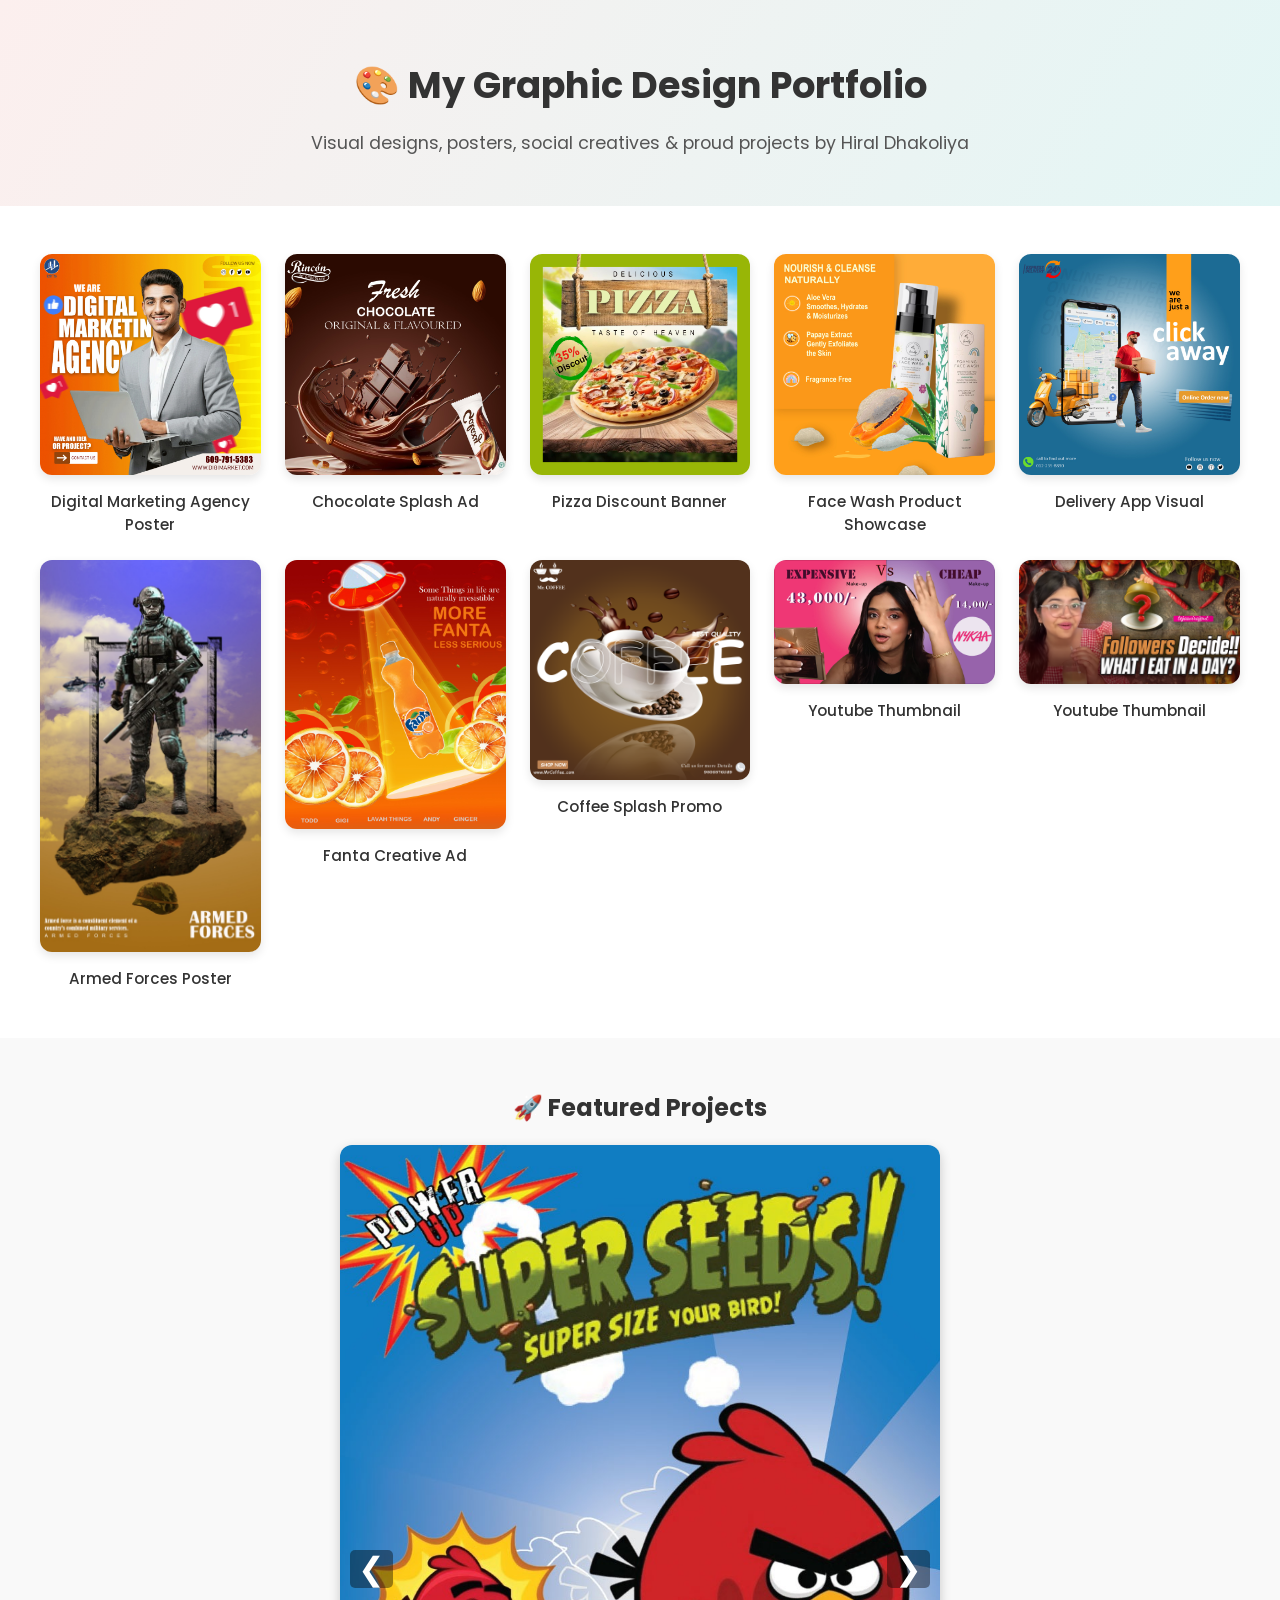
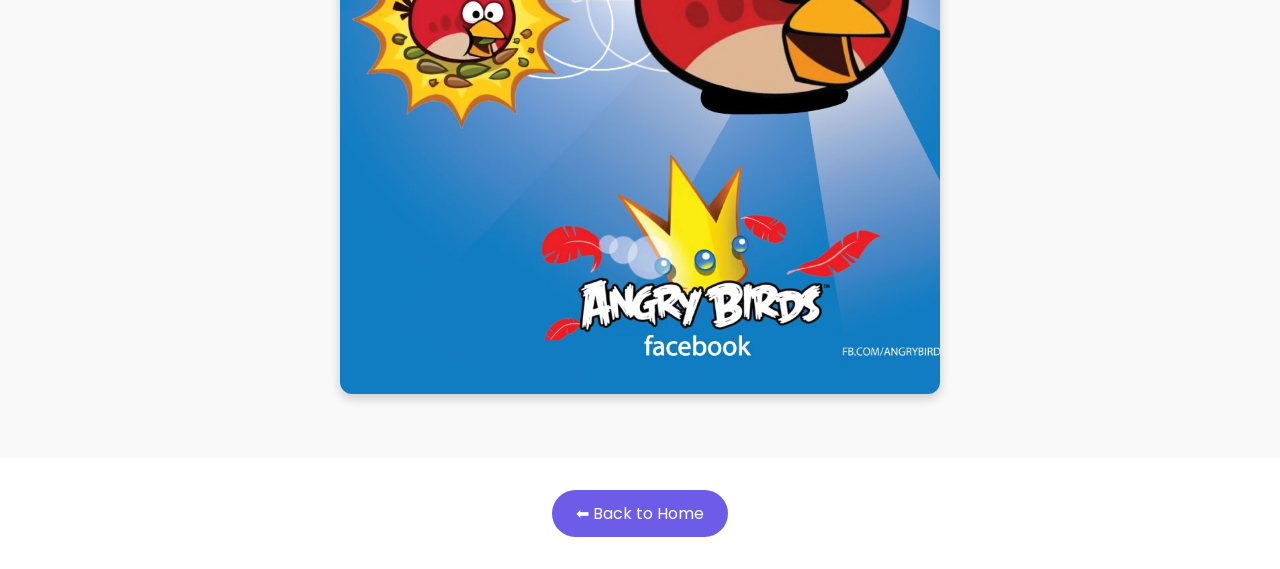
<file: designs.html>
<!DOCTYPE html>
<html lang="en">
<head>
  <meta charset="UTF-8" />
  <meta name="viewport" content="width=device-width, initial-scale=1.0"/>
  <title>My Design Work | Hiral Dhakoliya</title>
  <link href="https://fonts.googleapis.com/css2?family=Poppins:wght@300;500;700&display=swap" rel="stylesheet" />
  <style>
    body {
      font-family: 'Poppins', sans-serif;
      background: #fff;
      margin: 0;
      color: #333;
      text-align: center;
    }

    header {
      padding: 2rem 1rem;
      background: linear-gradient(120deg, #fcefee, #e3f6f5);
    }

    header h1 {
      font-size: 2.3rem;
      margin-bottom: 0.5rem;
    }

    header p {
      font-size: 1.1rem;
      color: #555;
    }

    .grid-gallery {
      display: grid;
      grid-template-columns: repeat(auto-fit, minmax(220px, 1fr));
      gap: 1.5rem;
      padding: 3rem 1rem;
      max-width: 1200px;
      margin: auto;
    }

    .grid-item {
      cursor: pointer;
    }

    .grid-item img {
      width: 100%;
      border-radius: 12px;
      box-shadow: 0 4px 10px rgba(0,0,0,0.1);
      transition: transform 0.3s;
    }

    .grid-item:hover img {
      transform: scale(1.03);
    }

    .grid-caption {
      margin-top: 0.5rem;
      font-weight: 500;
      font-size: 0.95rem;
    }

    .carousel-section {
      padding: 2rem 1rem 4rem;
      background: #f9f9f9;
    }

    .carousel-container {
      position: relative;
      max-width: 600px;
      margin: 0 auto;
      overflow: hidden;
      border-radius: 12px;
      box-shadow: 0 4px 12px rgba(0,0,0,0.2);
    }

    .carousel-track {
      display: flex;
      transition: transform 0.4s ease;
    }

    .carousel-item {
      min-width: 100%;
      object-fit: cover;
    }

    .carousel-btn {
      position: absolute;
      top: 50%;
      transform: translateY(-50%);
      background-color: rgba(0,0,0,0.4);
      color: white;
      border: none;
      font-size: 2rem;
      padding: 0 0.5rem;
      cursor: pointer;
      z-index: 10;
      border-radius: 5px;
    }

    .carousel-btn:hover {
      background-color: rgba(0,0,0,0.6);
    }

    .carousel-btn.prev {
      left: 10px;
    }

    .carousel-btn.next {
      right: 10px;
    }

    .back-home {
      display: inline-block;
      margin: 2rem auto;
      background: #6c5ce7;
      color: white;
      padding: 0.7rem 1.5rem;
      border-radius: 25px;
      text-decoration: none;
      transition: background 0.3s;
    }

    .back-home:hover {
      background: #4834d4;
    }

    /* Lightbox */
    .lightbox {
      display: none;
      position: fixed;
      top: 0; left: 0;
      width: 100%; height: 100%;
      background: rgba(0,0,0,0.9);
      justify-content: center;
      align-items: center;
      z-index: 999;
    }

    .lightbox img {
      max-width: 90%;
      max-height: 90%;
      border-radius: 12px;
      box-shadow: 0 2px 10px rgba(255,255,255,0.2);
    }

    .lightbox:target {
      display: flex;
    }

    @media (max-width: 600px) {
      header h1 {
        font-size: 1.7rem;
      }

      .carousel-btn {
        font-size: 1.5rem;
      }

      .grid-caption {
        font-size: 0.85rem;
      }
    }
  </style>
</head>
<body>

  <header>
    <h1>🎨 My Graphic Design Portfolio</h1>
    <p>Visual designs, posters, social creatives & proud projects by Hiral Dhakoliya</p>
  </header>

  <section class="grid-gallery">
   <div class="grid-item"><a href="#img7"><img src="images/design7.jpeg"></a><div class="grid-caption">Digital Marketing Agency Poster</div></div>
<div class="grid-item"><a href="#img8"><img src="images/design8.jpeg"></a><div class="grid-caption">Chocolate Splash Ad</div></div>
<div class="grid-item"><a href="#img9"><img src="images/design9.jpeg"></a><div class="grid-caption">Pizza Discount Banner</div></div>
<div class="grid-item"><a href="#img10"><img src="images/design10.jpeg"></a><div class="grid-caption">Face Wash Product Showcase</div></div>
<div class="grid-item"><a href="#img11"><img src="images/design11.jpeg"></a><div class="grid-caption">Delivery App Visual</div></div>
<div class="grid-item"><a href="#img12"><img src="images/design12.jpeg"></a><div class="grid-caption">Armed Forces Poster</div></div>
<div class="grid-item"><a href="#img13"><img src="images/design13.jpeg"></a><div class="grid-caption">Fanta Creative Ad</div></div>
<div class="grid-item">
  <a href="#img14"><img src="images/design14.png"></a>
  <div class="grid-caption">Coffee Splash Promo</div>
</div>
<div class="grid-item">
  <a href="#img15"><img src="images/design15.jpg"></a>
  <div class="grid-caption">Youtube Thumbnail</div>
</div>
<div class="grid-item">
  <a href="#img2"><img src="images/design2.png"></a>
  <div class="grid-caption">Youtube Thumbnail</div>
</div>

  </section>

  <!-- Lightbox Popups -->
  <div class="lightbox" id="img7"><img src="images/design7.jpeg"></div>
<div class="lightbox" id="img8"><img src="images/design8.jpeg"></div>
<div class="lightbox" id="img9"><img src="images/design9.jpeg"></div>
<div class="lightbox" id="img10"><img src="images/design10.jpeg"></div>
<div class="lightbox" id="img11"><img src="images/design11.jpeg"></div>
<div class="lightbox" id="img12"><img src="images/design12.jpeg"></div>
<div class="lightbox" id="img13"><img src="images/design13.jpeg"></div>
<div class="lightbox" id="img14">
  <img src="images/design14.png">
</div>


  <section class="carousel-section">
    <h2>🚀 Featured Projects</h2>
    <div class="carousel-container">
      <button class="carousel-btn prev">&#10094;</button>
      <div class="carousel-track">
        <img src="images/featured1.jpeg" alt="Featured 1" class="carousel-item">
        <img src="images/featured2.jpg" alt="Featured 2" class="carousel-item">
        <img src="images/featured3.jpeg" alt="Featured 3" class="carousel-item">
      </div>
      <button class="carousel-btn next">&#10095;</button>
    </div>
  </section>

  <a href="index.html" class="back-home">⬅ Back to Home</a>

  <script>
    const track = document.querySelector('.carousel-track');
    const items = document.querySelectorAll('.carousel-item');
    const prevBtn = document.querySelector('.carousel-btn.prev');
    const nextBtn = document.querySelector('.carousel-btn.next');
    let index = 0;

    function updateCarousel() {
      const width = items[0].clientWidth;
      track.style.transform = `translateX(-${index * width}px)`;
    }

    function autoPlay() {
      index = (index + 1) % items.length;
      updateCarousel();
    }

    nextBtn.addEventListener('click', () => {
      index = (index + 1) % items.length;
      updateCarousel();
    });

    prevBtn.addEventListener('click', () => {
      index = (index - 1 + items.length) % items.length;
      updateCarousel();
    });

    window.addEventListener('resize', updateCarousel);
    window.addEventListener('load', () => {
      updateCarousel();
      setInterval(autoPlay, 3500);
    });
  </script>
</body>
</html>
</file>
